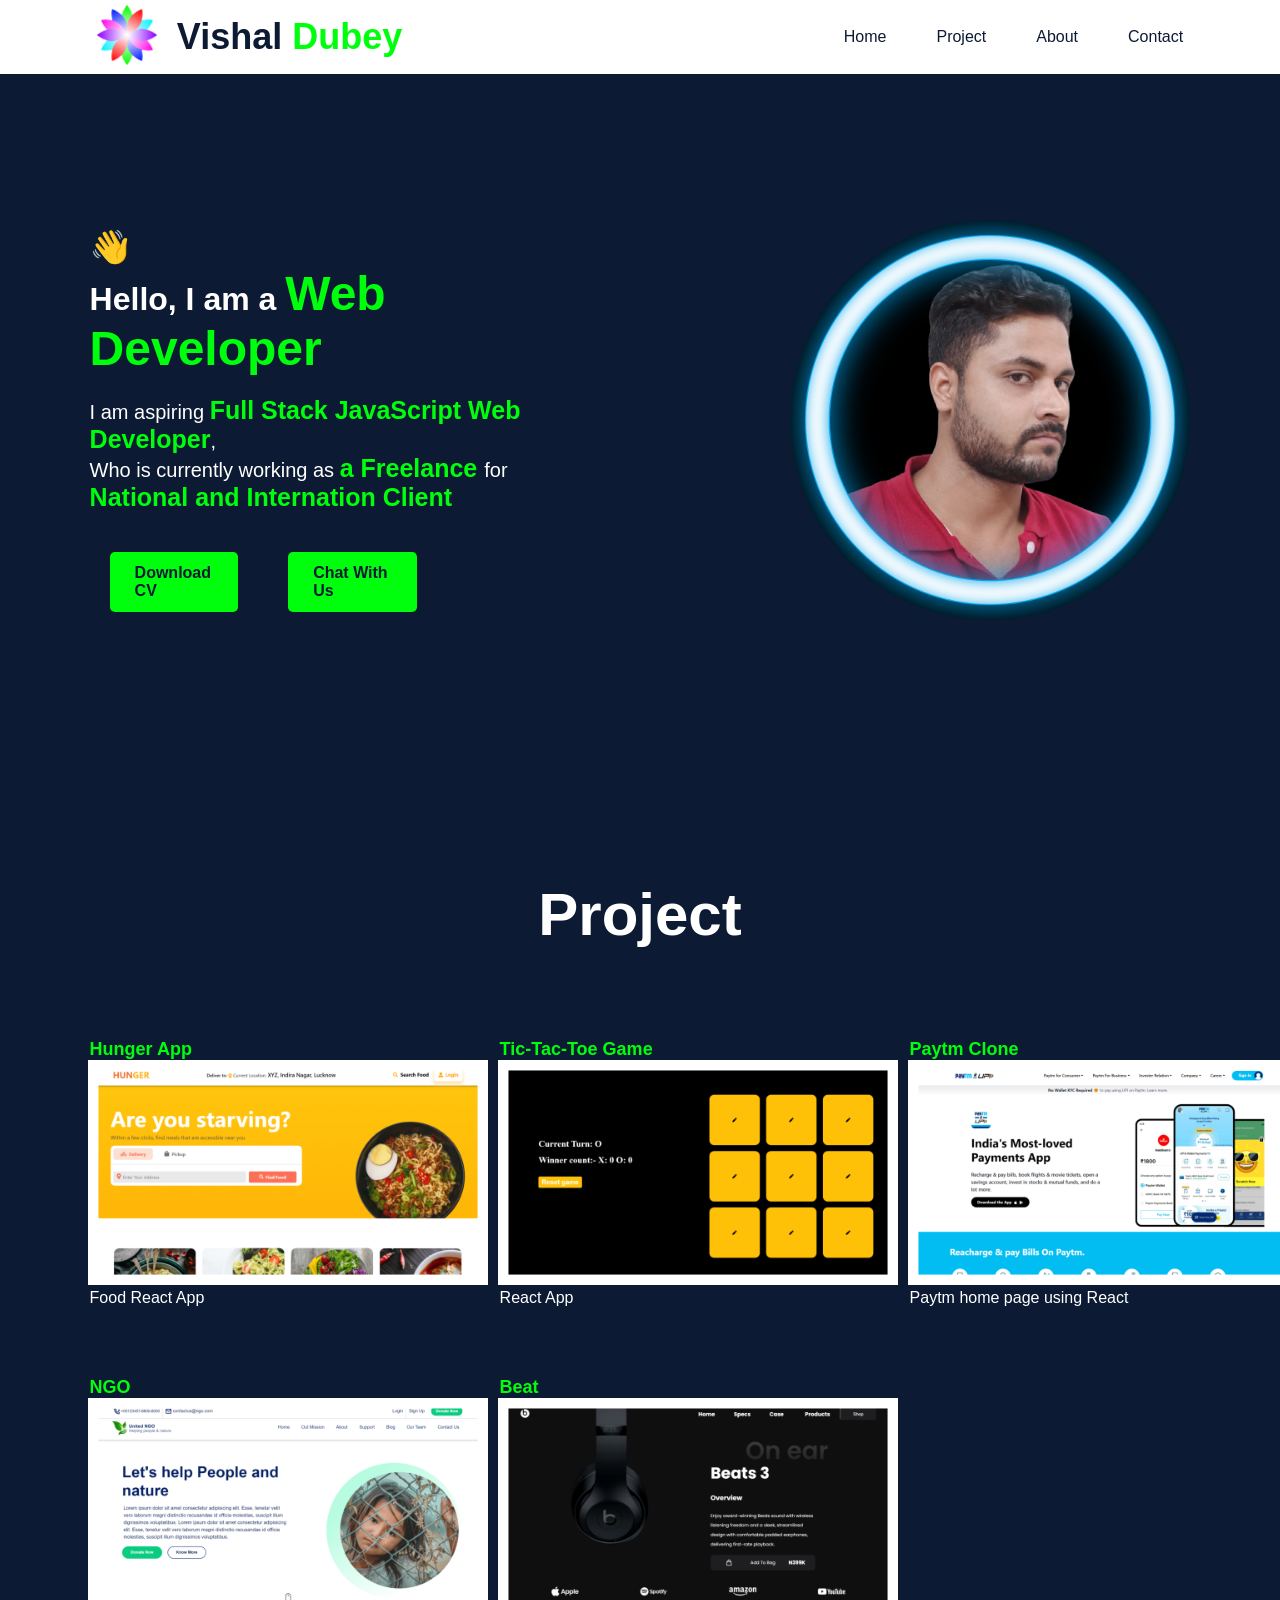
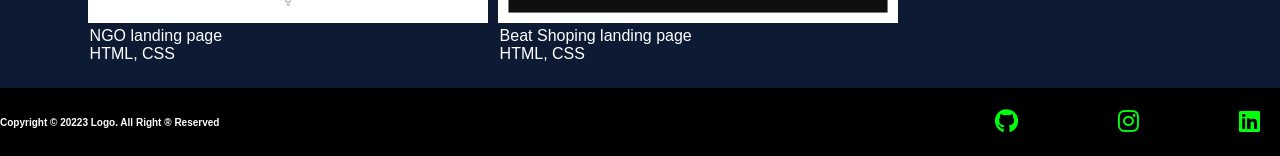
<file: Index.html>
<!DOCTYPE html>
<html lang="en">
   <head>
      <meta charset="UTF-8" />
      <meta http-equiv="X-UA-Compatible" content="IE=edge" />
      <meta name="viewport" content="width=device-width, initial-scale=1.0" />
      <!-- CSS -->
      <link rel="stylesheet" href="./style/style.css" />

      <!-- Font Awesome Cdn -->
      <link
         rel="stylesheet"
         href="https://cdnjs.cloudflare.com/ajax/libs/font-awesome/6.3.0/css/all.min.css"
         integrity="sha512-SzlrxWUlpfuzQ+pcUCosxcglQRNAq/DZjVsC0lE40xsADsfeQoEypE+enwcOiGjk/bSuGGKHEyjSoQ1zVisanQ=="
         crossorigin="anonymous"
         referrerpolicy="no-referrer"
      />
      <!-- Google Font -->
      <link rel="preconnect" href="https://fonts.googleapis.com" />
      <link rel="preconnect" href="https://fonts.gstatic.com" crossorigin />
      <link
         href="https://fonts.googleapis.com/css2?family=Pacifico&display=swap"
         rel="stylesheet"
      />
      <title>Portfolio</title>
   </head>
   <body>
      <!-- Header -->
      <header>
         <!-- Navbar   -->
         <nav>
            <!-- Logo -->
            <div class="logo">
               <a href="#home"><img src="./assets/images/Logo.png" alt="" /></a>
               <h1>Vishal <span>Dubey</span></h1>
            </div>
            <!-- Navigation -->
            <ul>
               <li><a href="#home">Home</a></li>
               <li><a href="#project">Project</a></li>
               <li><a href="#">About</a></li>

               <li><a href="#">Contact</a></li>
            </ul>
            <!-- Search Box -->
            <!-- <div class="search-field">
               <input type="text" placeholder="Serach" />
               <button>Search</button>
            </div> -->
         </nav>
      </header>

      <!-- HeroSection -->
      <section title="Hero Section" class="hero-section" id="home">
         <!-- Left Div -->
         <div class="hero-section-left">
            <h1>
               👋 <br />
               Hello, I am a <span>Web Developer</span>
            </h1>
            <p>
               I am aspiring <span>Full Stack JavaScript Web Developer</span>,
               <br />
               Who is currently working as <span>a Freelance </span>for
               <span>
                  <br />
                  National and Internation Client</span
               >
            </p>
            <!-- DownLoad && Chat Button -->
            <div class="hero-section-button">
               <a
                  href="https://drive.google.com/file/d/17rWM4iPLC78riOHjBT8MCR8aZbTqnAuZ/view?usp=drive_link"
                  download
                  >Download CV</a
               >

               <a href="https://wa.me/9451040140" download>Chat With Us</a>
            </div>
         </div>

         <!-- Empty Div -->
         <div class="center"></div>

         <!-- Right Div -->
         <div class="hero-section-right">
            <img src="./assets/images/Photo – 2.png" alt="Bran Amd" />
         </div>
      </section>

      <!-- Project Section -->
      <section title="Project" id="project" class="projectSection">
         <div class="sectionTitle"><h1>Project</h1></div>
         <div class="projects">
            <!-- Hunger App -->
            <div class="project">
               <h1>Hunger App</h1>
               <a href="https://hungerx.vercel.app/">
                  <img src="./assets/images/Hunger_APP.png" alt="" />
               </a>

               <p>Food React App</p>
            </div>

            <!-- Tic-Tac-Toe Game -->
            <div class="project">
               <h1>Tic-Tac-Toe Game</h1>
               <a href="https://tic-tac-toe-app-theta.vercel.app/">
                  <img src="./assets/images/tic-tac-toe.png" alt="" />
               </a>

               <p>React App</p>
            </div>

            <!-- Paytm Clone -->
            <div class="project">
               <h1>Paytm Clone</h1>
               <a href="https://paytm-clone-delta.vercel.app/  ">
                  <img src="./assets/images/paytm_App.png" alt="" />
               </a>

               <p>Paytm home page using React</p>
            </div>

            <!-- NGO -->
            <div class="project">
               <h1>NGO</h1>
               <a href="https://ngo-project-tan.vercel.app/">
                  <img src="./assets/images/Ngo_Landig_PAge.png" alt="" />
               </a>

               <p>NGO landing page</p>
               <p>HTML, CSS</p>
            </div>

            <!-- Beat -->
            <div class="project">
               <h1>Beat</h1>
               <a href="https://pw-project-beat.vercel.app/">
                  <img src="./assets/images/Beat.png" alt="" />
               </a>

               <p>Beat Shoping landing page</p>
               <p>HTML, CSS</p>
            </div>
         </div>
      </section>

      <!-- footer -->
      <footer>
         <!-- Footer Text -->
         <p>Copyright &#169; 20223 Logo. All Right &#174; Reserved</p>
         <div class="socila-media">
            <ul>
               <li>
                  <a href="https://github.com/hdubey64"
                     ><i class="fa-brands fa-github github"></i
                  ></a>
               </li>
               <li>
                  <a href="https://www.instagram.com/vishaldubey7/"
                     ><i class="fa-brands fa-instagram"></i
                  ></a>
               </li>
               <li>
                  <a href="https://www.linkedin.com/in/vishal-dubey-b9a12525a/"
                     ><i class="fa-brands fa-linkedin"></i
                  ></a>
               </li>
            </ul>
         </div>
      </footer>
   </body>
</html>
</file>
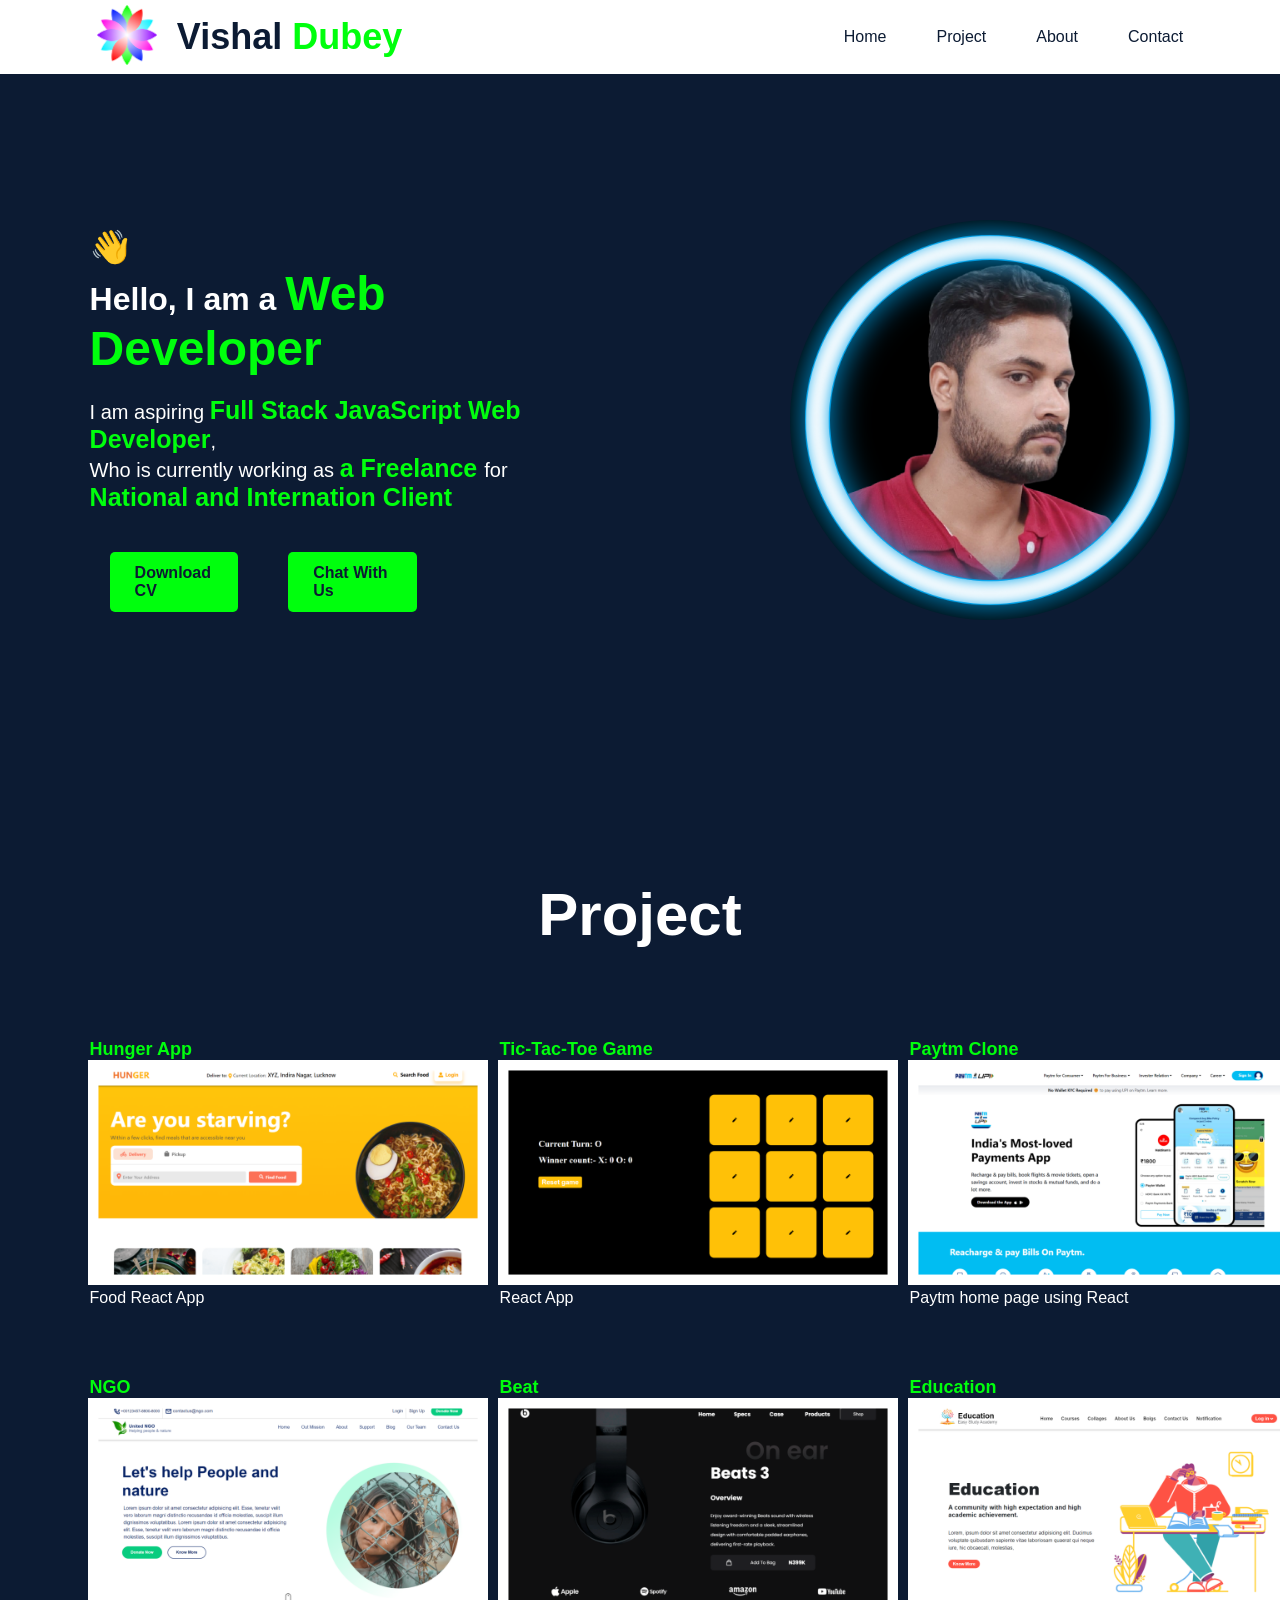
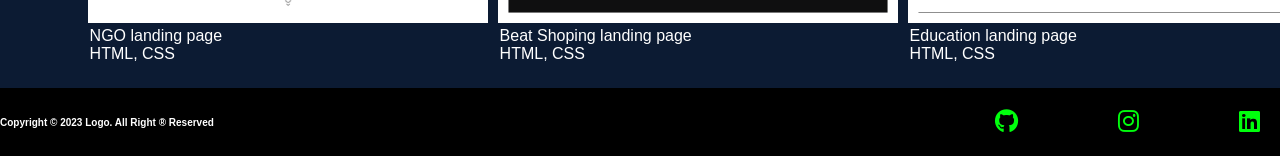
<file: index.html>
<!DOCTYPE html>
<html lang="en">
   <head>
      <meta charset="UTF-8" />
      <meta http-equiv="X-UA-Compatible" content="IE=edge" />
      <meta name="viewport" content="width=device-width, initial-scale=1.0" />
      <!-- CSS -->
      <link rel="stylesheet" href="./style/style.css" />

      <!-- Font Awesome Cdn -->
      <link
         rel="stylesheet"
         href="https://cdnjs.cloudflare.com/ajax/libs/font-awesome/6.3.0/css/all.min.css"
         integrity="sha512-SzlrxWUlpfuzQ+pcUCosxcglQRNAq/DZjVsC0lE40xsADsfeQoEypE+enwcOiGjk/bSuGGKHEyjSoQ1zVisanQ=="
         crossorigin="anonymous"
         referrerpolicy="no-referrer"
      />
      <!-- Google Font -->
      <link rel="preconnect" href="https://fonts.googleapis.com" />
      <link rel="preconnect" href="https://fonts.gstatic.com" crossorigin />
      <link
         href="https://fonts.googleapis.com/css2?family=Pacifico&display=swap"
         rel="stylesheet"
      />
      <title>Portfolio</title>
   </head>
   <body>
      <!-- Header -->
      <header>
         <!-- Navbar   -->
         <nav>
            <!-- Logo -->
            <div class="logo">
               <a href="#home"><img src="./assets/images/Logo.png" alt="" /></a>
               <h1>Vishal <span>Dubey</span></h1>
            </div>
            <!-- Navigation -->
            <ul>
               <li><a href="#home">Home</a></li>
               <li><a href="#project">Project</a></li>
               <li><a href="#">About</a></li>

               <li><a href="#">Contact</a></li>
            </ul>
            <!-- Search Box -->
            <!-- <div class="search-field">
               <input type="text" placeholder="Serach" />
               <button>Search</button>
            </div> -->
         </nav>
      </header>

      <!-- HeroSection -->
      <section title="Hero Section" class="hero-section" id="home">
         <!-- Left Div -->
         <div class="hero-section-left">
            <h1>
               👋 <br />
               Hello, I am a <span>Web Developer</span>
            </h1>
            <p>
               I am aspiring <span>Full Stack JavaScript Web Developer</span>,
               <br />
               Who is currently working as <span>a Freelance </span>for
               <span>
                  <br />
                  National and Internation Client</span
               >
            </p>
            <!-- DownLoad && Chat Button -->
            <div class="hero-section-button">
               <a
                  href="https://drive.google.com/file/d/17rWM4iPLC78riOHjBT8MCR8aZbTqnAuZ/view?usp=drive_link"
                  download
                  >Download CV</a
               >

               <a href="https://wa.me/9451040140" download>Chat With Us</a>
            </div>
         </div>

         <!-- Empty Div -->
         <div class="center"></div>

         <!-- Right Div -->
         <div class="hero-section-right">
            <img src="./assets/images/Photo – 2.png" alt="Bran Amd" />
         </div>
      </section>

      <!-- Project Section -->
      <section title="Project" id="project" class="projectSection">
         <div class="sectionTitle"><h1>Project</h1></div>
         <div class="projects">
            <!-- Hunger App -->
            <div class="project">
               <h1>Hunger App</h1>
               <a href="https://hungerx.vercel.app/">
                  <img src="./assets/images/Hunger_APP.png" alt="" />
               </a>

               <p>Food React App</p>
            </div>

            <!-- Tic-Tac-Toe Game -->
            <div class="project">
               <h1>Tic-Tac-Toe Game</h1>
               <a href="https://tic-tac-toe-app-theta.vercel.app/">
                  <img src="./assets/images/tic-tac-toe.png" alt="" />
               </a>

               <p>React App</p>
            </div>

            <!-- Paytm Clone -->
            <div class="project">
               <h1>Paytm Clone</h1>
               <a href="https://paytm-clone-delta.vercel.app/  ">
                  <img src="./assets/images/paytm_App.png" alt="" />
               </a>

               <p>Paytm home page using React</p>
            </div>

            <!-- NGO -->
            <div class="project">
               <h1>NGO</h1>
               <a href="https://ngo-project-tan.vercel.app/">
                  <img src="./assets/images/Ngo_Landig_PAge.png" alt="" />
               </a>

               <p>NGO landing page</p>
               <p>HTML, CSS</p>
            </div>

            <!-- Beat -->
            <div class="project">
               <h1>Beat</h1>
               <a href="https://pw-project-beat.vercel.app/">
                  <img src="./assets/images/Beat.png" alt="" />
               </a>

               <p>Beat Shoping landing page</p>
               <p>HTML, CSS</p>
            </div>
            <div class="project">
               <h1>Education</h1>
               <a href="https://education-wheat-xi.vercel.app/#">
                  <img src="./assets/images/education.png" alt="" />
               </a>

               <p>Education landing page</p>
               <p>HTML, CSS</p>
            </div>
         </div>
      </section>

      <!-- footer -->
      <footer>
         <!-- Footer Text -->
         <p>Copyright &#169; 2023 Logo. All Right &#174; Reserved</p>
         <div class="socila-media">
            <ul>
               <li>
                  <a href="https://github.com/hdubey64"
                     ><i class="fa-brands fa-github github"></i
                  ></a>
               </li>
               <li>
                  <a href="https://www.instagram.com/vishaldubey7/"
                     ><i class="fa-brands fa-instagram"></i
                  ></a>
               </li>
               <li>
                  <a href="https://www.linkedin.com/in/vishal-dubey-b9a12525a/"
                     ><i class="fa-brands fa-linkedin"></i
                  ></a>
               </li>
            </ul>
         </div>
      </footer>
   </body>
</html>
</file>
<file: style/style.css>
:root {
   --blueColor: #0c1b33;
   --whiteColor: #ffffff;
   --greenColor: #00ff0d;
}
* {
   margin: 0;
   padding: 0;
   /* overflow: hidden;   */
   box-sizing: border-box;
   scroll-behavior: smooth;
}

section {
   padding: 25px 7%;
}
body {
   width: 100%;
   background-color: var(--blueColor);
   color: var(--whiteColor);
   display: flex;
   flex-direction: column;
   justify-content: space-between;
   font-family: "Poppins", sans-serif;
}
header {
   position: fixed;
   top: 0;
   left: 0;
   right: 0;
   z-index: 1;
}
li {
   list-style: none;
   cursor: pointer;
}
a {
   text-decoration: none;
   font-size: 16px;
   font-weight: 700;
   margin: auto 20px;
}

nav {
   display: flex;
   align-items: center;
   justify-content: space-between;
   background-color: var(--whiteColor);
   color: var(--blueColor);
   padding: 5px 6%;
}

nav .logo {
   font-weight: 700;
   font-size: 1.5rem;
   color: var(--navyColor);
   align-items: center;
   display: flex;
}
nav .logo h1 span {
   color: var(--greenColor);
}
.logo img {
   width: 60px;
}
nav ul {
   display: flex;
   align-items: center;
   gap: 10px;
}
nav a {
   color: var(--blueColor);
   font-weight: 500;
}

nav ul a:hover {
   text-decoration: underline;
   font-weight: 700;
}

.hero-section {
   display: grid;
   grid-template-columns: 3fr 1fr 2fr;
   place-items: center;
   position: relative;
   padding-top: 220px;
   padding-bottom: 160px;
}

.hero-section-left h1 {
   font-size: 2rem;
   margin-bottom: 20px;
   font-weight: 700;
}
.hero-section-left h1 span {
   color: var(--greenColor);
   font-weight: 800;
   font-size: 3rem;
}

.hero-section-left p {
   font-weight: 500;
   font-size: 20px;
   justify-content: center;
}
.hero-section-left p span {
   font-size: 25px;
   font-weight: 700;
   color: var(--greenColor);
}
.hero-section-right {
   display: flex;
   flex-direction: column;
   align-items: center;
   justify-content: center;
   gap: 10px;
   width: 40%;
}
.hero-section-right img {
   width: 400px;
   height: 400px;
   border-radius: 50%;
}
.hero-section-button {
   display: grid;
   grid-template-columns: 1fr 1fr 1fr;
   gap: 10px;
   margin-top: 40px;
}

.hero-section-button a {
   background-color: var(--greenColor);
   padding: 12px 25px;
   cursor: pointer;
   color: var(--blueColor);
   border-radius: 5px;
   font-size: 16px;
   font-weight: 600;
   width: fit-content;
   text-decoration: none;
}
.hero-section-button a:hover {
   opacity: 0.8;
}
.projectSection {
   padding-top: 100px;
   /* border: 1px Solid red; */
}
.projects {
   display: grid;
   grid-template-columns: repeat(3, 1fr);
   gap: 10px;
   place-items: center;
   /* border: 1px solid red;*/
}
.sectionTitle {
   text-align: center;
   font-size: 2.5rem;
   padding-bottom: 30px;
}
.project {
   padding-top: 60px 0;
   position: relative;
}
.project a {
   margin-left: -2px;
   text-decoration: none;
}
.projects > div {
   width: 400px;
   padding-top: 60px;
}
.project img {
   max-width: 100%;
}

.project:hover::after {
   content: "Go Live";
   position: absolute;
   top: 180px;
   left: 160px;
   background-color: rgba(255, 255, 255, 0.164);
   color: var(--greenColor);
   font-weight: 700;
   font-size: 1.5rem;
   background: transparent;
   z-index: 1;
}
.project img:hover {
   opacity: 0.5;
   filter: blur(2px);
}
.project h1 {
   font-size: 18px;
   color: var(--greenColor);
}
footer {
   display: flex;
   align-items: center;
   padding: 20px 0;
   justify-content: space-between;
   background-color: black;
}
footer P {
   font-size: 10px;
   font-weight: 600;
}
footer ul {
   display: flex;
   gap: 60px;
}
footer ul a {
   font-size: 1.5rem;
   color: var(--greenColor);
}

footer ul li a :hover {
   color: var(--whiteColor);
}
</file>
